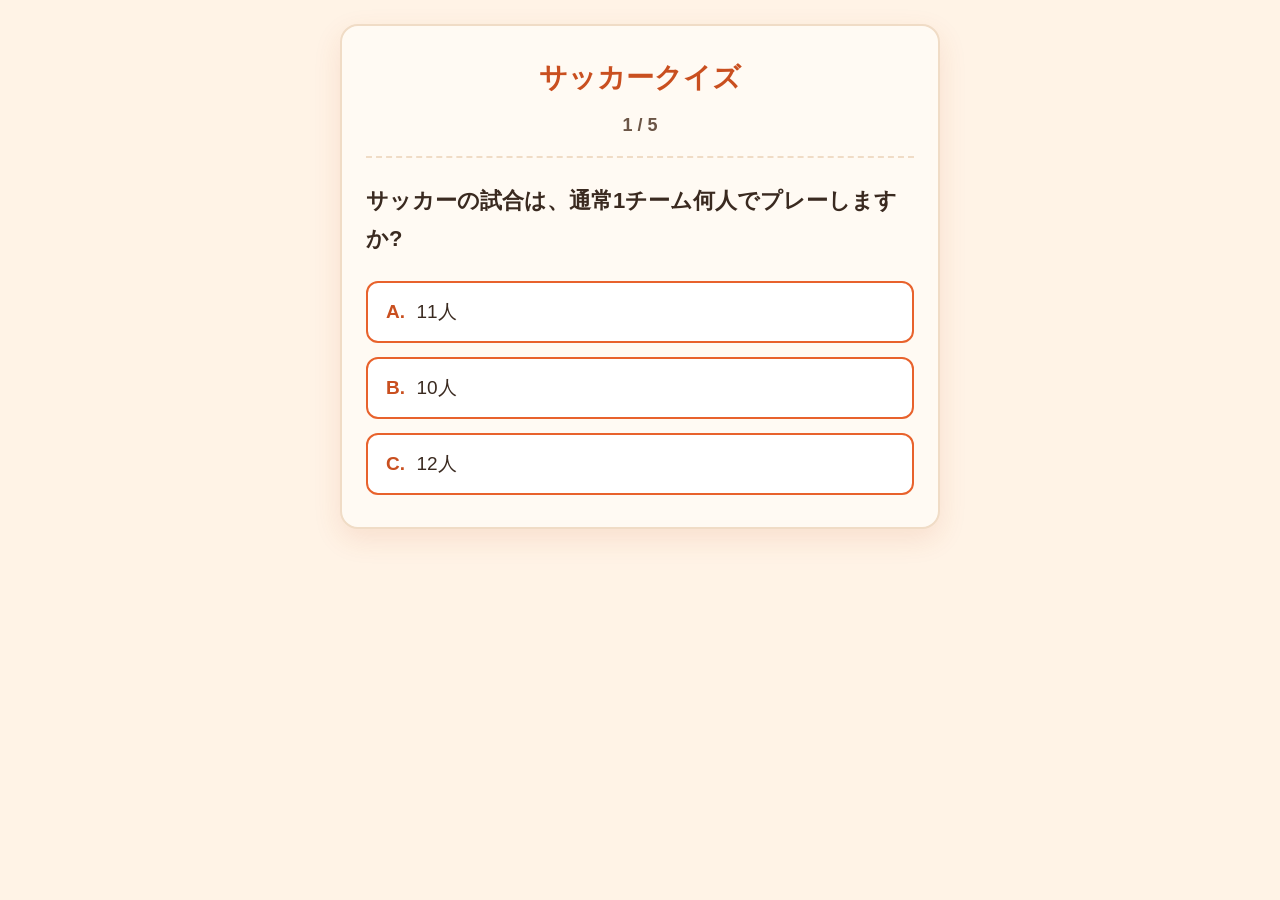
<file: index.html>
<!DOCTYPE html>
<html lang="ja">
<head>
  <meta charset="UTF-8">
  <meta name="viewport" content="width=device-width, initial-scale=1.0">
  <title>サッカークイズ</title>
  <link rel="stylesheet" href="style.css">
</head>
<body>
  <main class="card">
    <header class="head">
      <h1>サッカークイズ</h1>
      <p id="progress" class="progress">1 / 5</p>
    </header>

    <!-- 問題画面 -->
    <section id="quiz-screen">
      <p id="question" class="question"></p>
      <div id="choices" class="choices"></div>

      <div id="result" class="result" hidden>
        <div id="mark" class="mark"></div>
        <p id="judge" class="judge"></p>
        <p id="explanation" class="explanation"></p>
        <button id="next-btn" class="next-btn" type="button">次の問題へ</button>
      </div>
    </section>

    <!-- 結果画面 -->
    <section id="score-screen" hidden>
      <div class="mark mark-goal">&#127942;</div>
      <p id="score-text" class="score-text"></p>
      <button id="retry-btn" class="next-btn" type="button">もう一度挑戦する</button>
    </section>
  </main>

  <script src="script.js"></script>
</body>
</html>
</file>
<file: style.css>
:root {
  --bg: #fff3e6;
  --card-bg: #fffaf3;
  --ink: #3a2a20;
  --ink-soft: #6b5546;
  --accent: #e8622c;
  --accent-dark: #c94f1f;
  --line: #f0dcc6;
  --correct: #2f8f5b;
  --correct-bg: #e4f4ea;
  --wrong: #c0392b;
  --wrong-bg: #fbe7e4;
}

* { box-sizing: border-box; }

html, body {
  margin: 0;
  padding: 0;
}

body {
  background: var(--bg);
  color: var(--ink);
  font-family: "Hiragino Kaku Gothic ProN", "Hiragino Sans", "Yu Gothic", "Meiryo", sans-serif;
  font-size: 19px;
  line-height: 1.7;
  display: flex;
  justify-content: center;
  padding: 24px 16px 48px;
}

.card {
  width: 100%;
  max-width: 600px;
  background: var(--card-bg);
  border: 2px solid var(--line);
  border-radius: 18px;
  padding: 28px 24px 32px;
  box-shadow: 0 10px 28px rgba(201, 79, 31, 0.12);
}

.head {
  text-align: center;
  border-bottom: 2px dashed var(--line);
  padding-bottom: 16px;
  margin-bottom: 24px;
}

h1 {
  margin: 0;
  font-size: 28px;
  color: var(--accent-dark);
}

.progress {
  margin: 8px 0 0;
  font-size: 18px;
  color: var(--ink-soft);
  font-weight: bold;
}

.question {
  font-size: 22px;
  font-weight: bold;
  margin: 0 0 24px;
}

.choices {
  display: flex;
  flex-direction: column;
  gap: 14px;
}

.choice-btn {
  width: 100%;
  text-align: left;
  padding: 16px 18px;
  font-size: 19px;
  font-family: inherit;
  color: var(--ink);
  background: #fff;
  border: 2px solid var(--accent);
  border-radius: 12px;
  cursor: pointer;
  transition: background 0.15s, transform 0.05s;
}

.choice-btn:hover:not(:disabled) {
  background: #ffe8d8;
}

.choice-btn:active:not(:disabled) {
  transform: scale(0.99);
}

.choice-btn:disabled {
  cursor: default;
  opacity: 0.85;
}

.choice-btn .label {
  display: inline-block;
  width: 1.6em;
  font-weight: bold;
  color: var(--accent-dark);
}

.choice-btn.is-correct {
  background: var(--correct-bg);
  border-color: var(--correct);
  color: var(--correct);
  font-weight: bold;
}

.choice-btn.is-correct .label { color: var(--correct); }

.choice-btn.is-wrong {
  background: var(--wrong-bg);
  border-color: var(--wrong);
  color: var(--wrong);
  font-weight: bold;
}

.choice-btn.is-wrong .label { color: var(--wrong); }

.result {
  margin-top: 28px;
  padding-top: 20px;
  border-top: 2px dashed var(--line);
  text-align: center;
}

.mark {
  margin: 0 auto 8px;
  width: 110px;
  height: 110px;
}

.mark svg { width: 100%; height: 100%; display: block; }

.mark-goal {
  font-size: 92px;
  line-height: 110px;
}

.judge {
  font-size: 24px;
  font-weight: bold;
  margin: 4px 0 14px;
}

.judge.correct { color: var(--correct); }
.judge.wrong { color: var(--wrong); }

.explanation {
  text-align: left;
  background: #fff;
  border: 2px solid var(--line);
  border-radius: 12px;
  padding: 16px 18px;
  font-size: 18px;
  margin: 0 0 22px;
}

.next-btn {
  width: 100%;
  padding: 16px;
  font-size: 20px;
  font-family: inherit;
  font-weight: bold;
  color: #fff;
  background: var(--accent);
  border: none;
  border-radius: 12px;
  cursor: pointer;
}

.next-btn:hover { background: var(--accent-dark); }
.next-btn:active { transform: scale(0.99); }

#score-screen {
  text-align: center;
}

.score-text {
  font-size: 24px;
  font-weight: bold;
  margin: 8px 0 24px;
}
</file>
